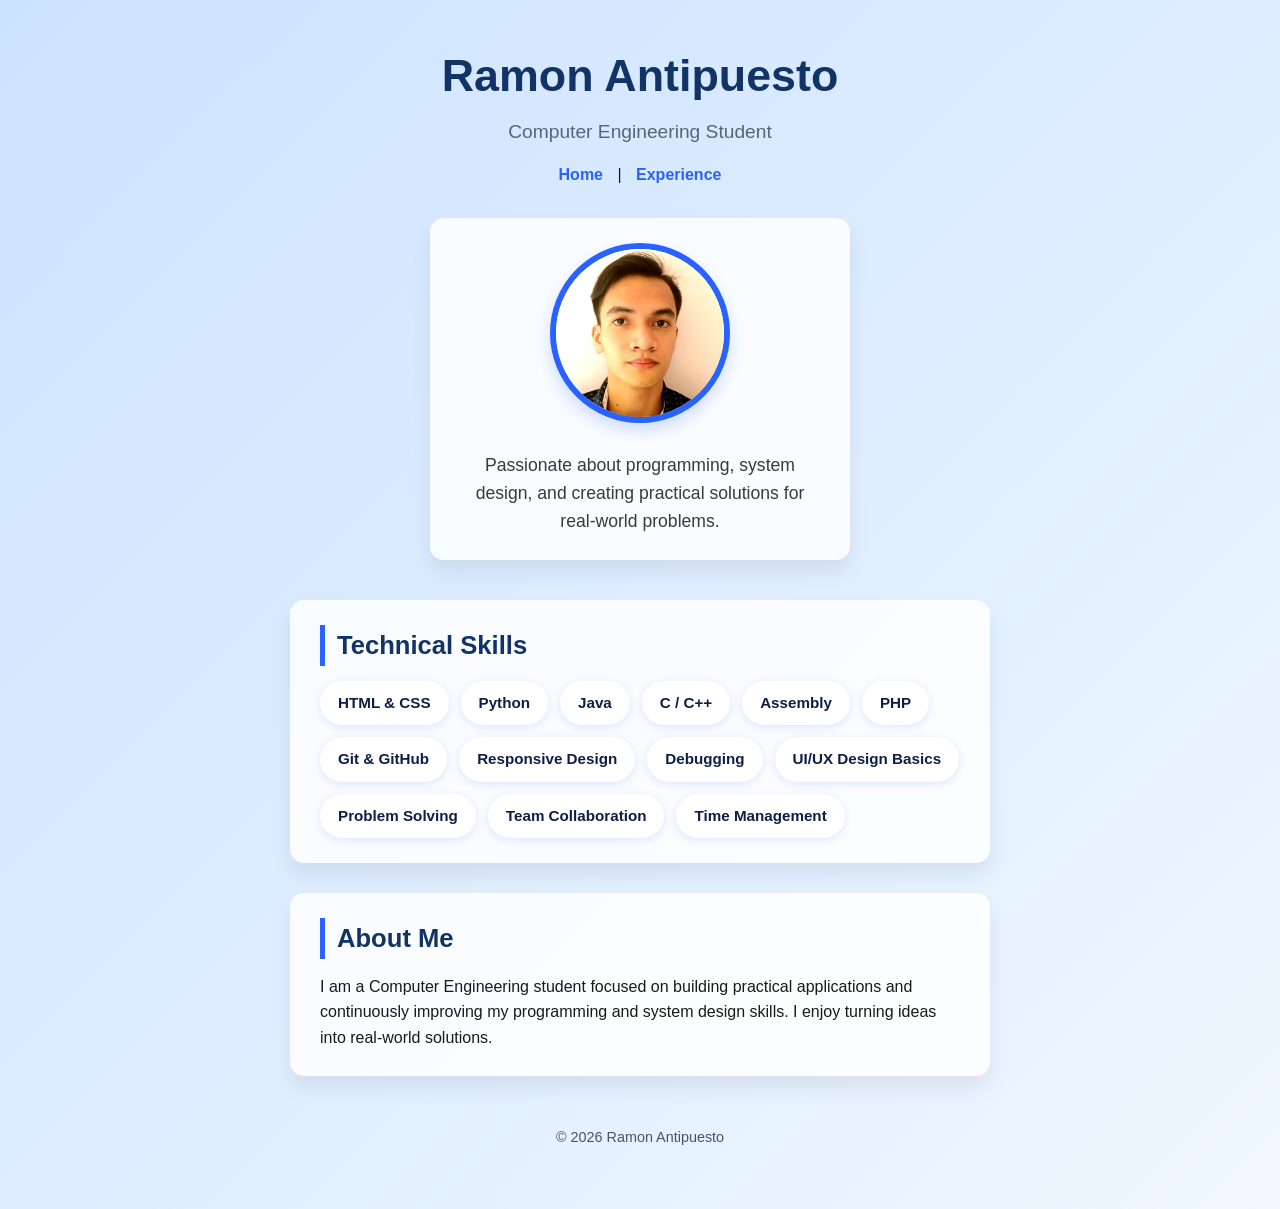
<file: index.html>
<!DOCTYPE html>
<html lang="en">
<head>
  <meta charset="UTF-8">
  <meta name="viewport" content="width=device-width, initial-scale=1.0">
  <title>Ramon Antipuesto | Resume</title>
  <link rel="stylesheet" href="style.css">
</head>
<body>
  <header>
    <h1>Ramon Antipuesto</h1>
    <p class="subtitle">Computer Engineering Student</p>
    <nav>
      <a href="index.html">Home</a> |
      <a href="experience.html">Experience</a>
    </nav>
  </header>

  <section id="profile">
    <img src="images/profile.jpg" alt="Ramon Antipuesto Photo">
    <p>
      Passionate about programming, system design, and creating practical solutions
      for real-world problems.
    </p>
  </section>

  <section>
    <h2>Technical Skills</h2>
    <ul id="skills-list">
      <li>HTML & CSS</li>
      <li>Python</li>
      <li>Java</li>
      <li>C / C++</li>
      <li>Assembly</li>
      <li>PHP</li>
      <li>Git & GitHub</li>
      <li>Responsive Design</li>
      <li>Debugging</li>
      <li>UI/UX Design Basics</li>
      <li>Problem Solving</li>
      <li>Team Collaboration</li>
      <li>Time Management</li>
    </ul>
  </section>

  <section>
    <h2>About Me</h2>
    <p>
      I am a Computer Engineering student focused on building practical applications and continuously
      improving my programming and system design skills. I enjoy turning ideas into real-world solutions.
    </p>
  </section>

  <footer>
    <p>&copy; 2026 Ramon Antipuesto</p>
  </footer>

  <script src="script.js"></script>
</body>
</html>
</file>
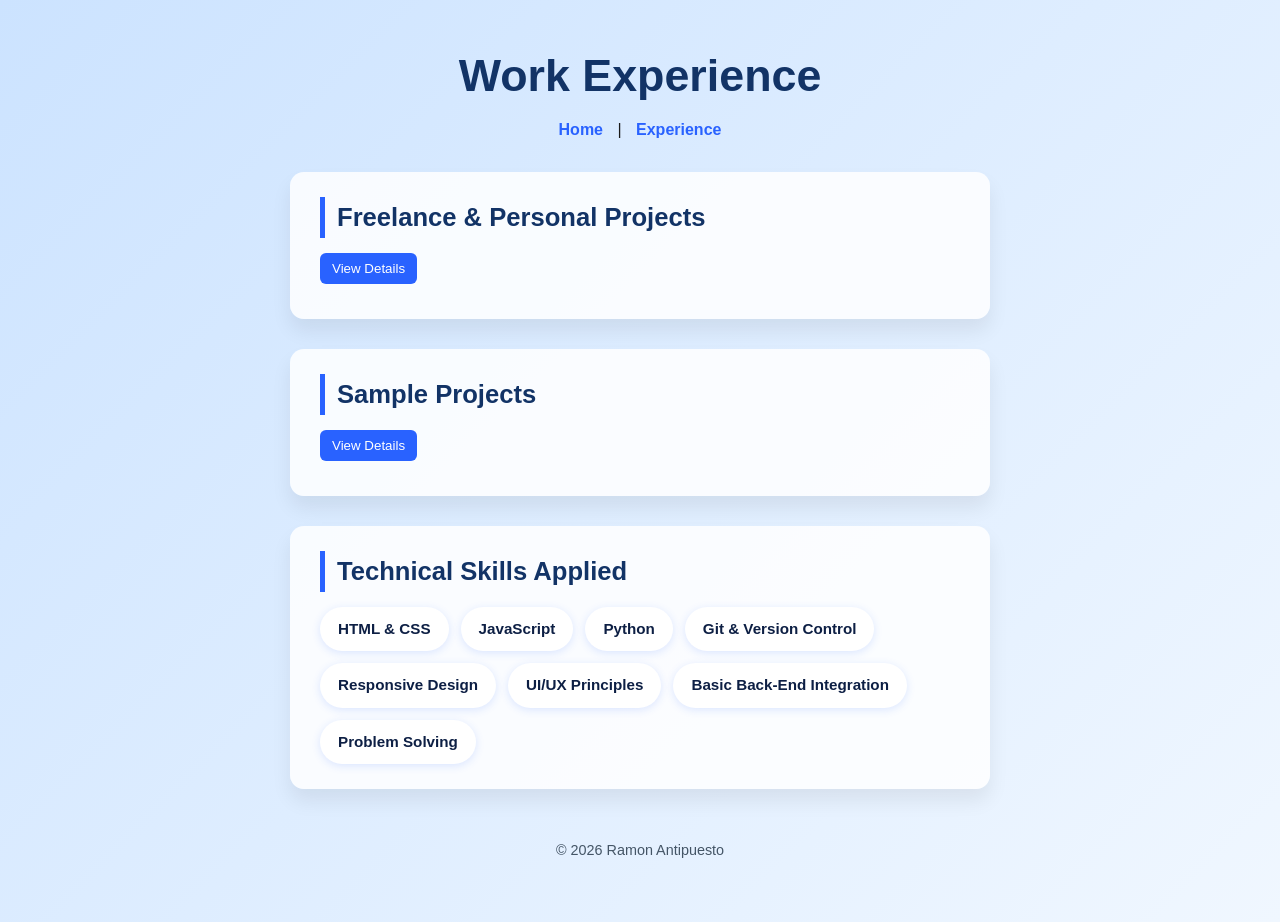
<file: experience.html>
<!DOCTYPE html>
<html lang="en">
<head>
  <meta charset="UTF-8">
  <meta name="viewport" content="width=device-width, initial-scale=1.0">
  <title>Experience | Ramon Antipuesto</title>
  <link rel="stylesheet" href="style.css">
</head>
<body>
  <header>
    <h1>Work Experience</h1>
    <nav>
      <a href="index.html">Home</a> |
      <a href="experience.html">Experience</a>
    </nav>
  </header>

  <section class="experience">
    <h2>Freelance & Personal Projects</h2>
    <button class="toggle-btn">View Details</button>
    <div class="details">
      <ul>
        <li>Built websites for family business and personal projects</li>
        <li>Created small games and interactive applications</li>
        <li>Integrated front-end with basic back-end functionality</li>
      </ul>
    </div>
  </section>

  <section class="experience">
    <h2>Sample Projects</h2>
    <button class="toggle-btn">View Details</button>
    <div class="details">
      <ul>
        <li><strong>Personal Website:</strong> Responsive portfolio using HTML, CSS, JS</li>
        <li><strong>Mini Game:</strong> Interactive Pygame project</li>
        <li><strong>Family Business Site:</strong> Product showcase and contact page</li>
      </ul>
    </div>
  </section>

  <section>
    <h2>Technical Skills Applied</h2>
    <ul id="skills-list">
      <li>HTML & CSS</li>
      <li>JavaScript</li>
      <li>Python</li>
      <li>Git & Version Control</li>
      <li>Responsive Design</li>
      <li>UI/UX Principles</li>
      <li>Basic Back-End Integration</li>
      <li>Problem Solving</li>
    </ul>
  </section>

  <footer>
    <p>&copy; 2026 Ramon Antipuesto</p>
  </footer>

  <script src="script.js"></script>
</body>
</html>
</file>
<file: style.css>
/* Reset & base */
* {
  box-sizing: border-box;
  margin: 0;
  padding: 0;
}

body {
  font-family: "Segoe UI", Tahoma, Geneva, Verdana, sans-serif;
  background: linear-gradient(135deg, #cce3ff, #f0f7ff);
  color: #1a1a1a;
  line-height: 1.6;
  padding: 40px 20px;
  min-height: 100vh;
  display: flex;
  flex-direction: column;
  align-items: center;
}

/* Header */
header {
  text-align: center;
  margin-bottom: 30px;
}

header h1 {
  font-size: 2.8rem;
  font-weight: 800;
  color: #123366;
  margin-bottom: 5px;
}

header .subtitle {
  font-weight: 400;
  font-size: 1.2rem;
  color: #556677;
  margin-bottom: 15px;
}

nav a {
  color: #2962ff;
  text-decoration: none;
  font-weight: 600;
  font-size: 1rem;
  margin: 0 10px;
  transition: color 0.3s ease;
}

nav a:hover {
  color: #0039cb;
}

/* Profile Section */
#profile {
  text-align: center;
  max-width: 420px;
  margin-bottom: 40px;
}

#profile img {
  width: 180px;
  height: 180px;
  border-radius: 50%;
  border: 6px solid #2962ff;
  box-shadow: 0 8px 16px rgba(41, 98, 255, 0.2);
  object-fit: cover;
  margin-bottom: 20px;
  background: white;
}

#profile p {
  font-size: 1.1rem;
  color: #3a3a3a;
}

/* Sections */
section {
  width: 100%;
  max-width: 700px;
  background: rgba(255 255 255 / 0.85);
  border-radius: 14px;
  padding: 25px 30px;
  margin-bottom: 30px;
  box-shadow: 0 12px 20px rgba(0, 0, 0, 0.07);
}

section h2 {
  font-size: 1.6rem;
  margin-bottom: 15px;
  color: #123366;
  border-left: 5px solid #2962ff;
  padding-left: 12px;
  font-weight: 700;
}

/* Skills list */
#skills-list {
  display: flex;
  flex-wrap: wrap;
  gap: 12px;
  list-style: none;
}

#skills-list li {
  background-color: white;
  box-shadow: 0 2px 8px rgba(41, 98, 255, 0.15);
  padding: 10px 18px;
  border-radius: 24px;
  font-weight: 600;
  color: #0d1f44;
  font-size: 0.95rem;
  transition: background-color 0.3s ease, color 0.3s ease;
  cursor: default;
}

/* Experience details collapsible */
.toggle-btn {
  background-color: #2962ff;
  color: white;
  border: none;
  padding: 8px 12px;
  border-radius: 6px;
  margin-bottom: 10px;
  cursor: pointer;
}

.details {
  max-height: 0;
  overflow: hidden;
  transition: max-height 0.5s ease;
}

/* Footer */
footer {
  text-align: center;
  margin-top: auto;
  padding: 20px 10px;
  color: #445566;
  font-size: 0.9rem;
}

/* Scroll-top button */
.scrollTopBtn {
  position: fixed;
  bottom: 30px;
  right: 30px;
  padding: 10px 15px;
  border: none;
  border-radius: 6px;
  background-color: #2962ff;
  color: #fff;
  cursor: pointer;
  opacity: 0;
  transition: opacity 0.3s ease;
  z-index: 1000;
}

/* Responsive */
@media (max-width: 480px) {
  body {
    padding: 30px 15px;
  }

  header h1 {
    font-size: 2rem;
  }

  section {
    padding: 20px 18px;
  }

  #profile img {
    width: 140px;
    height: 140px;
  }

  #skills-list li {
    font-size: 0.9rem;
    padding: 8px 14px;
  }
}
</file>
